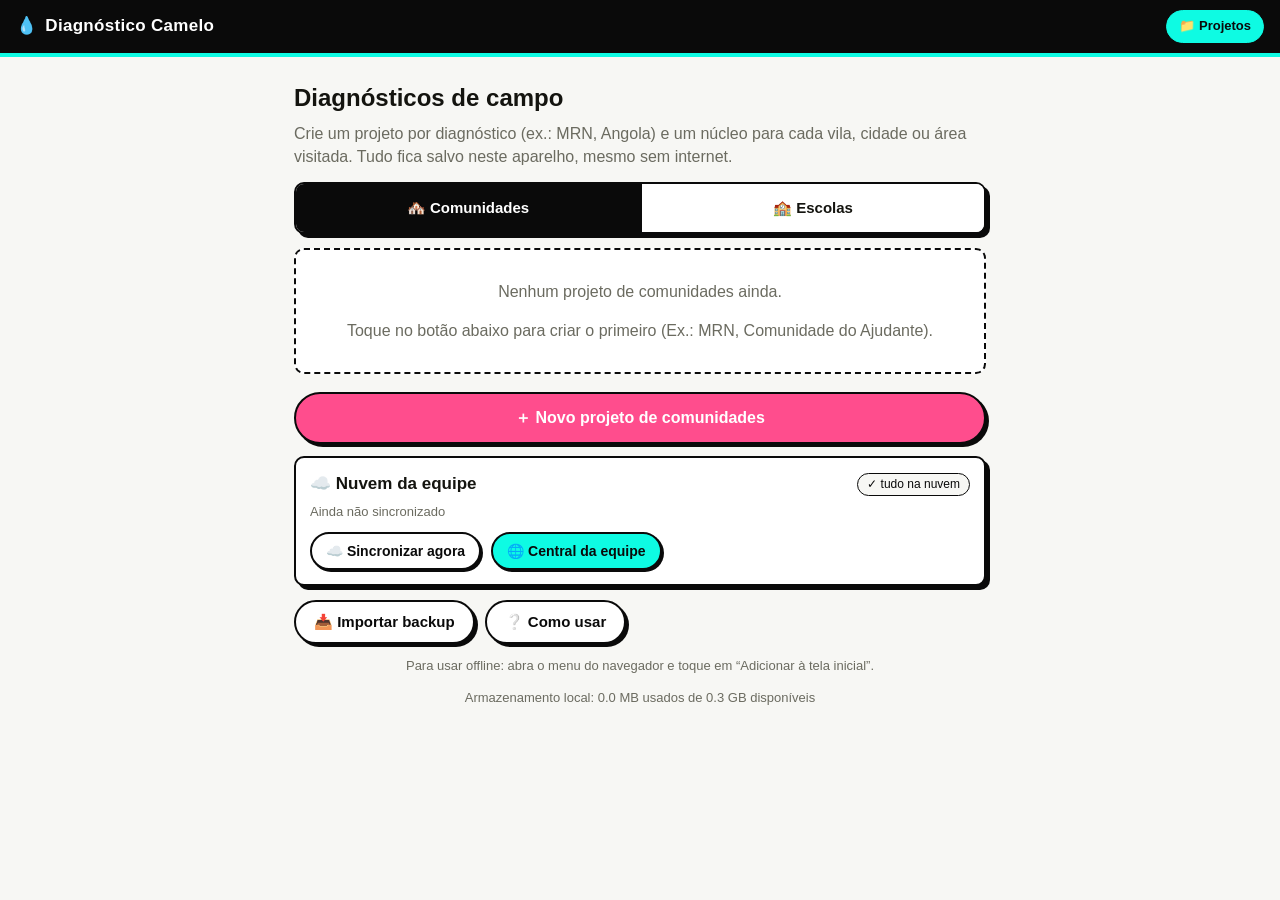
<file: index.html>
<!DOCTYPE html>
<html lang="pt-BR">
<head>
  <meta charset="UTF-8">
  <meta name="viewport" content="width=device-width, initial-scale=1, viewport-fit=cover">
  <title>Diagnóstico Camelo — Água Camelo</title>
  <meta name="description" content="Plataforma de diagnóstico de campo da Água Camelo. Projetos, núcleos, fotos, GPS e relatórios — funciona offline.">
  <meta name="theme-color" content="#0A0A0A">
  <link rel="manifest" href="manifest.webmanifest">
  <link rel="icon" href="icons/icon-192.png" type="image/png">
  <link rel="apple-touch-icon" href="icons/apple-touch-icon.png">
  <meta name="apple-mobile-web-app-capable" content="yes">
  <meta name="mobile-web-app-capable" content="yes">
  <meta name="apple-mobile-web-app-status-bar-style" content="black-translucent">
  <meta name="apple-mobile-web-app-title" content="Diagnóstico">
  <link rel="stylesheet" href="css/app.css">
</head>
<body>
  <header class="topbar">
    <a class="brand" href="#/"><span class="drop">💧</span> Diagnóstico Camelo</a>
    <nav class="top-actions">
      <span id="saveStatus" class="save-status"></span>
      <a class="top-link" href="#/">📁 Projetos</a>
    </nav>
  </header>
  <main id="view"></main>
  <div id="modal"></div>
  <div id="toast"></div>

  <script src="js/schema.js"></script>
  <script src="js/db.js"></script>
  <script src="js/config.js"></script>
  <script src="js/sync.js"></script>
  <script src="js/report.js"></script>
  <script src="js/vendor/jspdf.umd.min.js"></script>
  <script src="js/pdf.js"></script>
  <script src="js/app.js"></script>
</body>
</html>
</file>
<file: css/app.css>
/* =========================================================
   Diagnóstico Camelo — identidade Água Camelo (tema claro)
   off-white, header preto com barra ciano, cartões sticker
   ========================================================= */
:root {
  --off: #F7F7F4;
  --preto: #0A0A0A;
  --ciano: #0EFBE3;
  --azul: #0372FF;
  --rosa: #FF4D8D;
  --cinza: #DFDFD8;
  --texto: #14140f;
  --texto2: #6b6b60;
  --verm: #D92D20;
  --ok: #12805C;
}

* { box-sizing: border-box; -webkit-tap-highlight-color: transparent; }
html { height: 100%; }
body {
  margin: 0; min-height: 100%;
  background: var(--off); color: var(--texto);
  font-family: -apple-system, "Segoe UI", Roboto, "Helvetica Neue", Arial, sans-serif;
  font-size: 16px; line-height: 1.45;
  padding-bottom: env(safe-area-inset-bottom);
}

/* ---------- header ---------- */
.topbar {
  position: sticky; top: 0; z-index: 50;
  background: var(--preto); color: #fff;
  border-bottom: 4px solid var(--ciano);
  padding: calc(10px + env(safe-area-inset-top)) 16px 10px;
  display: flex; align-items: center; justify-content: space-between; gap: 8px;
}
.topbar .brand {
  color: #fff; text-decoration: none; font-weight: 800; letter-spacing: .3px;
  font-size: 17px; display: flex; align-items: center; gap: 8px;
}
.topbar .brand .drop { color: var(--ciano); }
.save-status { font-size: 12.5px; color: #bdbdb4; min-height: 1em; }
.save-status.saved { color: var(--ciano); }
.save-status.error { color: #ff8f8f; }
.top-actions { display: flex; align-items: center; gap: 10px; }
.top-link {
  color: var(--preto); background: var(--ciano);
  border: 1.5px solid var(--ciano); border-radius: 99px;
  text-decoration: none; font-weight: 800; font-size: 13px;
  padding: 6px 12px; white-space: nowrap;
}
.top-link:active { opacity: .8; }

/* ---------- layout ---------- */
#view { max-width: 720px; margin: 0 auto; padding: 16px 14px 60px; }
.hero h1 { font-size: 24px; margin: 8px 0 6px; }
.hero p { color: var(--texto2); margin: 0 0 14px; }
.section-heading { font-size: 18px; margin: 22px 4px 10px; }
.section-heading .muted { font-weight: 400; font-size: 14px; }
.crumbs { margin: 2px 0 12px; }
.crumbs a { color: var(--azul); text-decoration: none; font-weight: 600; }

/* ---------- cartões sticker ---------- */
.card {
  background: #fff; border: 2px solid var(--preto); border-radius: 10px;
  box-shadow: 4px 4px 0 var(--preto);
  padding: 14px; margin: 0 0 14px; display: block;
}
a.card { text-decoration: none; color: inherit; }
a.card:active { transform: translate(2px, 2px); box-shadow: 2px 2px 0 var(--preto); }
.card.empty { text-align: center; color: var(--texto2); border-style: dashed; box-shadow: none; }
.project-card-top { display: flex; align-items: center; justify-content: space-between; gap: 8px; }
.project-card-top h3 { margin: 0; font-size: 17px; }
.chevron { font-size: 26px; color: var(--texto2); line-height: 1; }
.badges { display: flex; gap: 6px; flex-wrap: wrap; margin-top: 8px; }
.badge {
  background: var(--ciano); color: var(--preto); border: 1.5px solid var(--preto);
  font-size: 12px; font-weight: 700; padding: 2px 9px; border-radius: 99px;
}
.badge.light { background: var(--off); font-weight: 500; }

/* ---------- botões ---------- */
.btn {
  display: inline-flex; align-items: center; justify-content: center; gap: 6px;
  background: #fff; color: var(--preto);
  border: 2px solid var(--preto); border-radius: 99px;
  box-shadow: 3px 3px 0 var(--preto);
  font-size: 15px; font-weight: 700; padding: 10px 18px;
  cursor: pointer; text-decoration: none; min-height: 44px;
  user-select: none;
}
.btn:active { transform: translate(2px, 2px); box-shadow: 1px 1px 0 var(--preto); }
.btn.primary { background: var(--rosa); color: #fff; }
.btn.accent { background: var(--ciano); color: var(--preto); }
.btn.big { width: 100%; margin: 4px 0 12px; font-size: 16px; min-height: 52px; }
.btn.small { padding: 7px 14px; min-height: 38px; font-size: 14px; box-shadow: 2px 2px 0 var(--preto); }
.btn.danger-link { background: transparent; border-color: var(--verm); color: var(--verm); box-shadow: none; }
.btn.danger { background: var(--verm); color: #fff; }
.btn:disabled { opacity: .6; }
.row { display: flex; align-items: center; }
.row.gap { gap: 10px; flex-wrap: wrap; }
.row.right { justify-content: flex-end; }
.danger-zone { margin-top: 26px; text-align: center; }

/* ---------- campos ---------- */
.field { display: block; margin: 0 0 14px; }
.field-label { display: block; font-size: 13.5px; font-weight: 700; margin-bottom: 5px; color: var(--texto); }
.field-label .muted { font-weight: 400; }
.req { color: var(--rosa); font-style: normal; }
input[type=text], input[type=number], textarea {
  width: 100%; font: inherit; font-size: 16px; color: var(--texto);
  background: var(--off); border: 2px solid var(--preto); border-radius: 8px;
  padding: 10px 12px; outline: none;
}
input:focus, textarea:focus { border-color: var(--azul); background: #fff; }
textarea { resize: vertical; min-height: 44px; }
.input-wrap { display: flex; align-items: center; gap: 8px; }
.input-wrap input { flex: 1; }
.unit { color: var(--texto2); font-size: 14px; white-space: nowrap; }
.gps-row { display: flex; gap: 8px; }
.gps-row input { flex: 1; min-width: 0; }
.input-wrap input { min-width: 0; }

/* pills (radio/checkbox) */
.pills { display: flex; flex-wrap: wrap; gap: 8px; }
.pill {
  font: inherit; font-size: 14px; font-weight: 600;
  background: #fff; color: var(--texto);
  border: 2px solid var(--preto); border-radius: 99px;
  padding: 8px 14px; cursor: pointer; min-height: 40px;
}
.pill.on { background: var(--azul); border-color: var(--preto); color: #fff; }
.pill:active { transform: scale(.97); }

/* ---------- seções (details) ---------- */
details.section > summary {
  list-style: none; cursor: pointer; display: flex; align-items: center; gap: 10px;
  font-weight: 800; font-size: 16px; min-height: 34px;
}
details.section > summary::-webkit-details-marker { display: none; }
.sec-emoji { font-size: 20px; }
.sec-title { flex: 1; }
.sec-check {
  width: 26px; height: 26px; border-radius: 50%; border: 2px solid var(--cinza);
  display: inline-flex; align-items: center; justify-content: center;
  font-size: 14px; color: #fff; flex: none;
}
.sec-check.on { background: var(--ok); border-color: var(--preto); }
.section-body { margin-top: 14px; border-top: 1.5px dashed var(--cinza); padding-top: 14px; }

.array-item { border: 1.5px solid var(--cinza); border-radius: 10px; padding: 12px; margin-bottom: 14px; background: #fcfcfa; }
.array-item-head { display: flex; align-items: center; justify-content: space-between; margin-bottom: 10px; }

/* ---------- progresso ---------- */
.progress-line { display: flex; align-items: center; gap: 10px; margin: 6px 0 2px; }
.progress-bar { flex: 1; height: 10px; border: 1.5px solid var(--preto); border-radius: 99px; background: #fff; overflow: hidden; }
.progress-fill { height: 100%; background: var(--ciano); transition: width .3s; }

/* ---------- fotos ---------- */
.photozone { margin: 6px 0 4px; }
.thumbs { display: grid; grid-template-columns: repeat(auto-fill, minmax(92px, 1fr)); gap: 8px; margin: 8px 0 10px; }
.thumb {
  margin: 0; border: 2px solid var(--preto); border-radius: 8px; overflow: hidden;
  background: #fff; cursor: pointer; box-shadow: 2px 2px 0 var(--preto);
}
.thumb img { width: 100%; height: 92px; object-fit: cover; display: block; }
.thumb.is-video { position: relative; display: block; }
.play-badge {
  position: absolute; left: 4px; top: 4px; background: rgba(10,10,10,.78); color: #fff;
  font-size: 11px; font-weight: 700; padding: 1px 6px; border-radius: 99px;
}
.photo-view video { width: 100%; max-height: 60vh; background: #000; border-radius: 8px; display: block; }
.badge.warn { background: #FFE08A; }
.report-fig .video-note { display: block; font-weight: 600; color: var(--preto); }
.thumb figcaption { font-size: 10.5px; padding: 2px 4px; color: var(--texto2); white-space: nowrap; overflow: hidden; text-overflow: ellipsis; }

/* ---------- modal ---------- */
#modal { position: fixed; inset: 0; display: none; z-index: 100; background: rgba(10,10,10,.55); padding: 18px; overflow: auto; }
#modal.open { display: flex; align-items: flex-start; justify-content: center; }
.modal-box {
  background: #fff; border: 2px solid var(--preto); border-radius: 12px;
  box-shadow: 6px 6px 0 var(--preto); padding: 18px; width: 100%; max-width: 520px;
  margin-top: 6vh;
}
.modal-box h3 { margin: 0 0 12px; }
.photo-view img { width: 100%; max-height: 60vh; object-fit: contain; background: var(--off); border-radius: 8px; border: 1.5px solid var(--cinza); margin-bottom: 12px; }
ol.help { padding-left: 20px; margin: 0 0 10px; }
ol.help li { margin-bottom: 9px; }

/* ---------- toast ---------- */
#toast {
  position: fixed; left: 50%; bottom: 26px; transform: translateX(-50%) translateY(20px);
  background: var(--preto); color: #fff; border: 2px solid var(--ciano);
  padding: 10px 18px; border-radius: 99px; font-size: 14px; font-weight: 600;
  opacity: 0; pointer-events: none; transition: all .25s; z-index: 200;
  max-width: 92vw; text-align: center;
}
#toast.show { opacity: 1; transform: translateX(-50%) translateY(0); }

.muted { color: var(--texto2); }
.small { font-size: 13px; }
.center { text-align: center; }
.sync-ok { color: var(--ok); font-weight: 600; }
.sync-err { color: var(--verm); font-weight: 600; }
.central-nucleos { margin: 8px 0; padding-left: 20px; }
.central-nucleos li { margin-bottom: 4px; }

/* =========================================================
   RELATÓRIO
   ========================================================= */
.report-toolbar {
  display: flex; justify-content: space-between; gap: 10px;
  position: sticky; top: 62px; z-index: 40; padding: 8px 0 12px;
  background: var(--off);
}
.report {
  background: #fff; border: 2px solid var(--preto); border-radius: 10px;
  box-shadow: 4px 4px 0 var(--preto); padding: 26px 22px;
}
.report-cover { text-align: center; padding: 30px 0 26px; border-bottom: 3px solid var(--preto); margin-bottom: 22px; }
.report-brand {
  display: inline-block; background: var(--preto); color: var(--ciano);
  font-weight: 900; letter-spacing: 2px; padding: 6px 16px; border-radius: 6px; font-size: 14px;
}
.report-cover h1 { font-size: 22px; margin: 18px 0 4px; }
.report-cover h2 { font-size: 18px; font-weight: 600; color: var(--texto2); margin: 0 0 8px; }
.report-date { color: var(--texto2); margin: 0; }
.report-block { margin: 0 0 20px; }
.report-block h3 { font-size: 16px; border-left: 5px solid var(--ciano); padding-left: 9px; margin: 18px 0 10px; }
.report-block h4 { margin: 14px 0 6px; font-size: 14.5px; }
.report-nucleo { border-top: 2px dashed var(--cinza); padding-top: 14px; margin-top: 22px; }
.nucleo-title {
  font-size: 18px; background: var(--preto); color: #fff; display: inline-block;
  padding: 6px 14px; border-radius: 8px; border-bottom: 3px solid var(--ciano);
}
.report-table { width: 100%; border-collapse: collapse; font-size: 13.5px; }
.report-table th, .report-table td { border: 1px solid var(--cinza); padding: 7px 9px; text-align: left; vertical-align: top; }
.report-table th { background: var(--off); font-weight: 700; width: 38%; }
.report-table tr:first-child th { width: auto; }
.fig-grid { display: grid; grid-template-columns: 1fr 1fr; gap: 12px; margin-top: 8px; }
.report-fig { margin: 0; break-inside: avoid; page-break-inside: avoid; }
.report-fig img { width: 100%; max-height: 340px; object-fit: contain; background: var(--off); border: 1px solid var(--cinza); border-radius: 6px; }
.report-fig figcaption { font-size: 11.5px; color: var(--texto2); margin-top: 3px; }
.report-footer { border-top: 2px solid var(--preto); margin-top: 26px; padding-top: 10px; font-size: 11.5px; color: var(--texto2); text-align: center; }

@media print {
  .no-print, .topbar, #toast, #modal { display: none !important; }
  body { background: #fff; }
  #view { max-width: none; padding: 0; }
  .report { border: none; box-shadow: none; border-radius: 0; padding: 0; }
  .report-block, .report-nucleo { break-inside: auto; }
  .report-table tr, .report-fig { page-break-inside: avoid; }
  .report-nucleo { page-break-before: always; border-top: none; }
  @page { margin: 16mm 14mm; }
}

/* ---------- abas Comunidades / Escolas ---------- */
.tabs {
  display: grid; grid-template-columns: 1fr 1fr; gap: 0; margin: 0 0 14px;
  border: 2px solid var(--preto); border-radius: 10px; overflow: hidden;
  box-shadow: 4px 4px 0 var(--preto); background: #fff;
}
.tab {
  font: inherit; font-size: 15px; font-weight: 700; color: var(--texto);
  background: #fff; border: 0; padding: 12px 8px; min-height: 48px; cursor: pointer;
}
.tab + .tab { border-left: 2px solid var(--preto); }
.tab.on { background: var(--preto); color: #fff; }
.tab-n {
  display: inline-block; min-width: 20px; padding: 0 6px; margin-left: 4px;
  border-radius: 99px; font-size: 12px; background: var(--ciano); color: var(--preto);
}

/* ---------- pontos de atenção (escolas) ---------- */
.alertas {
  margin-top: 12px; padding: 10px 12px; border: 2px solid var(--preto);
  border-radius: 8px; background: #FFE08A;
}
.alertas ul { margin: 6px 0 0; padding-left: 20px; }
.alertas li { margin: 2px 0; font-size: 14px; }
.report .alertas { break-inside: avoid; }
</file>
